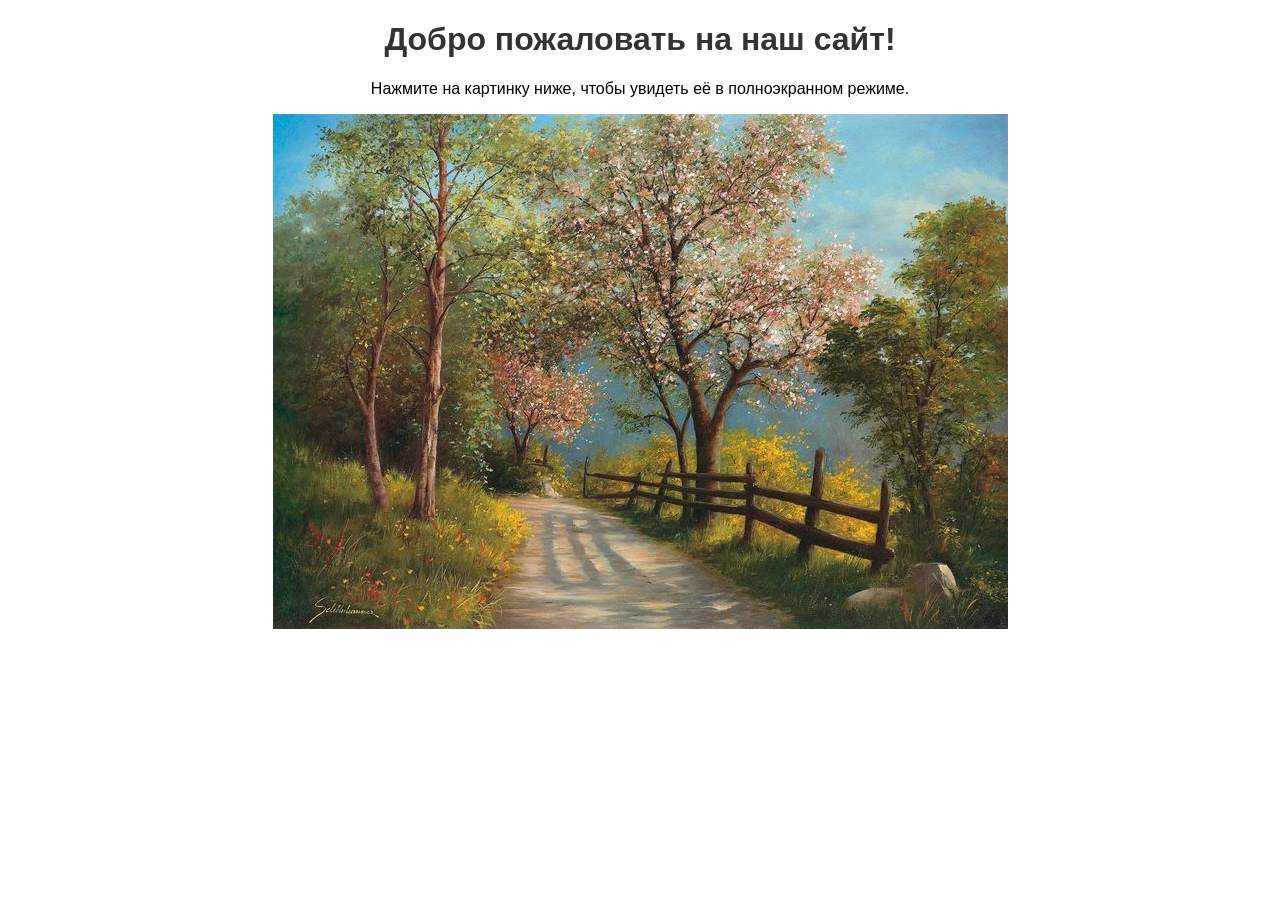
<file: 7 билет/index.html>
<!DOCTYPE html>
<html lang="ru">
    <link href="style.css" rel="stylesheet" type="text/css" media="all">
<head>
    <meta charset="UTF-8">
    <meta name="viewport" content="width=device-width, initial-scale=1.0">
    <title>Главная страница</title>
    <style>
        body {
            font-family: Arial, sans-serif;
            margin: 20px;
            text-align: center;
        }
        h1 {
            color: #333;
        }
        img {
            cursor: pointer;
            max-width: 100%;
            height: auto;
        }
    </style>
</head>
<body>
    <h1>Добро пожаловать на наш сайт!</h1>
    <p>Нажмите на картинку ниже, чтобы увидеть её в полноэкранном режиме.</p>
    <a href="2.html">
        <img src="Фото/Фото1.jpg" alt="Нажмите, чтобы увидеть картинку в полном размере">
    </a>
</body>
</html>
</file>
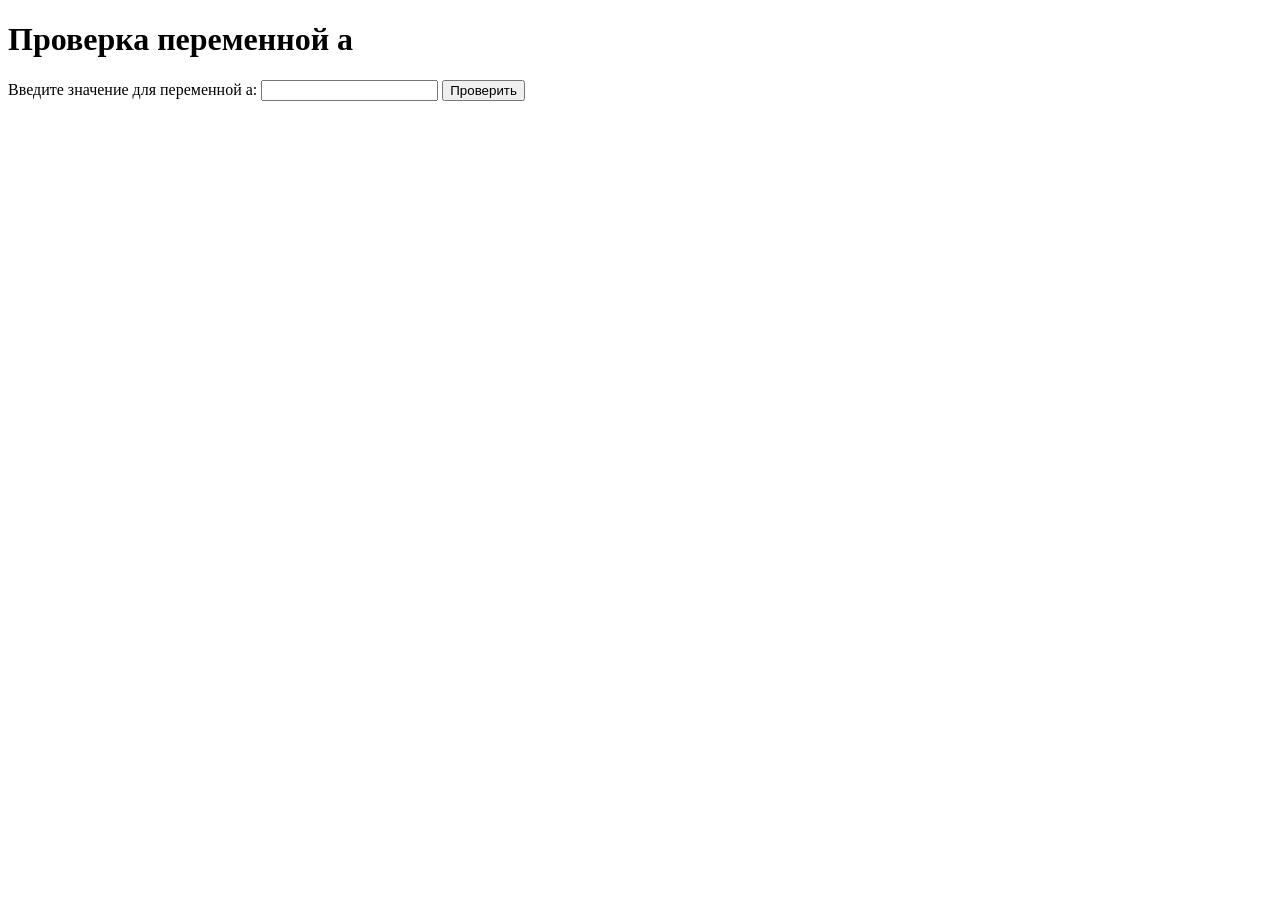
<file: 2 билет/Билет 2(2)/index.html>
<!DOCTYPE html>
<html>
<head>
<title>Проверка переменной a</title>
</head>
<body>
<h1>Проверка переменной a</h1>
<label for="value">Введите значение для переменной a: </label>
<input type="text" id="value">
<button onclick="checkValue()">Проверить</button>
<p id="result"></p>

<script>
function checkValue() {
  var userInput = document.getElementById("value").value;
  var a = parseInt(userInput);

  if (a === 10) {
    document.getElementById("result").innerHTML = "Верно";
  } else {
    document.getElementById("result").innerHTML = "Неверно";
  }
}
</script>
</body>
</html>
</file>
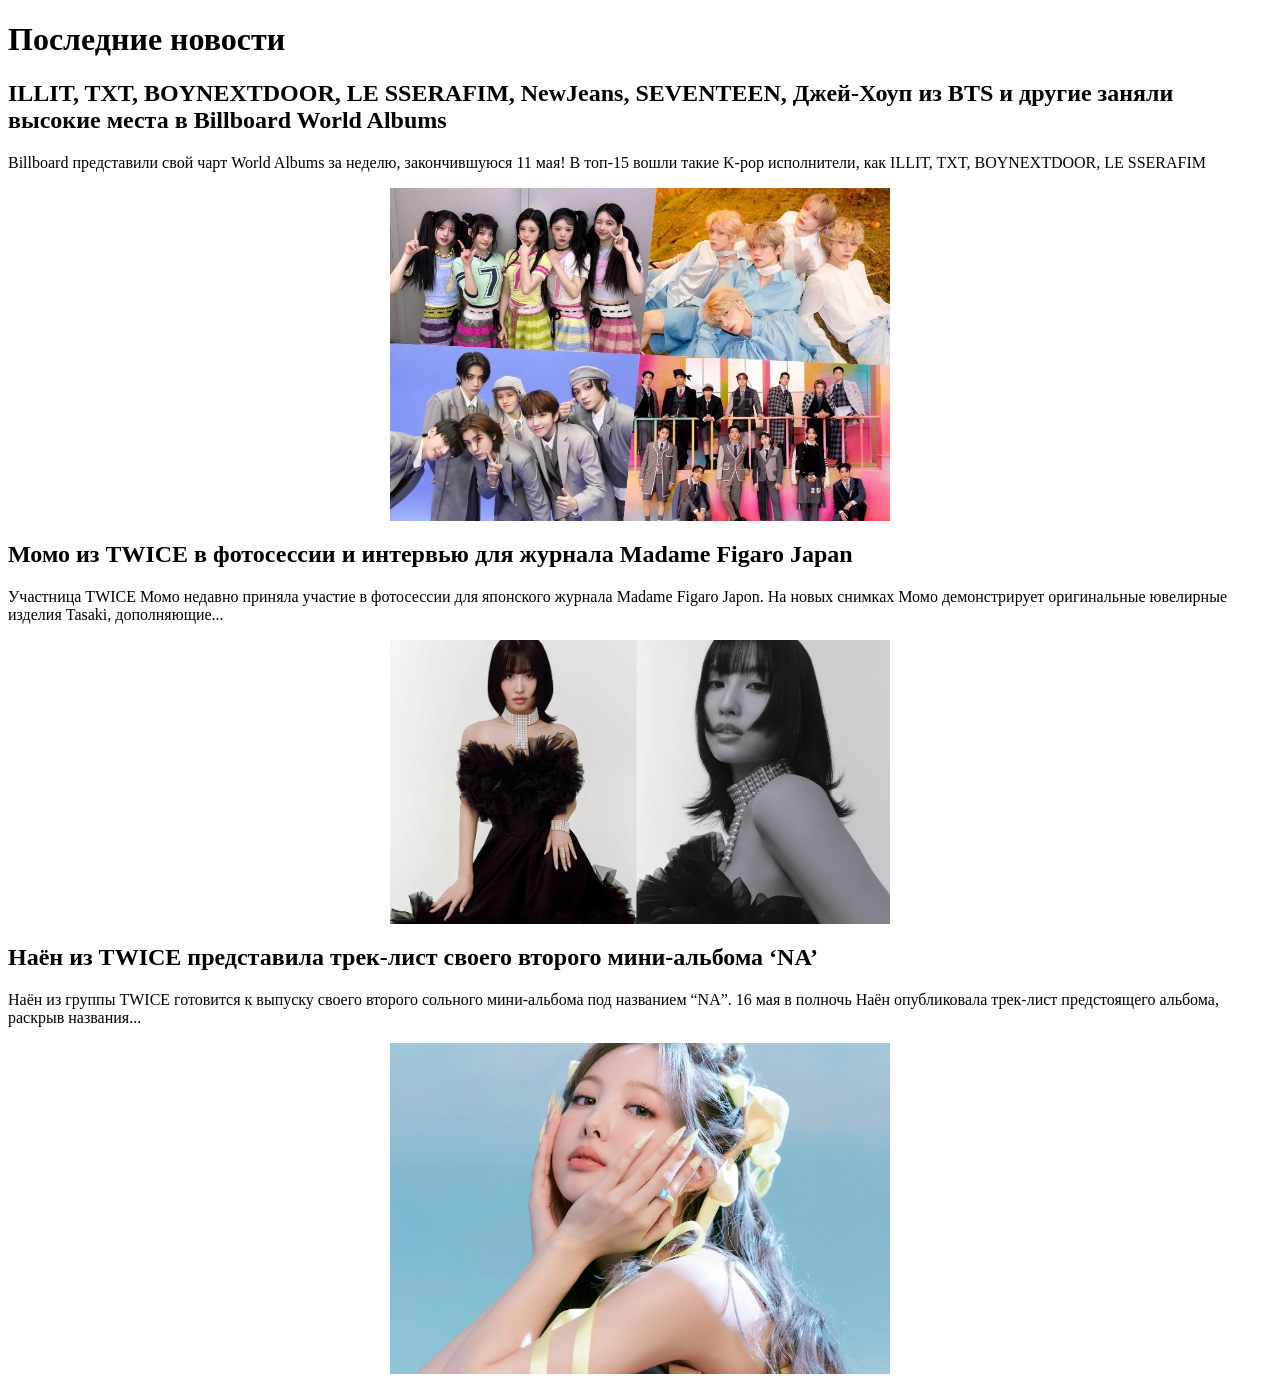
<file: 3 билет/3.2/index.html>
<!DOCTYPE html>
<html>
<head>
    <title>Статья о последних новостях</title>
    <style>
        img {
            max-width: 500px;
            height: auto;
            display: block;
            margin: 0 auto;
        }
    </style>
</head>
<body>
    <h1>Последние новости</h1>

    <h2>ILLIT, TXT, BOYNEXTDOOR, LE SSERAFIM, NewJeans, SEVENTEEN, Джей-Хоуп из BTS и другие заняли высокие места в Billboard World Albums</h2>
    <p>Billboard представили свой чарт World Albums за неделю, закончившуюся 11 мая! В топ-15 вошли такие K-pop исполнители, как ILLIT, TXT, BOYNEXTDOOR, LE SSERAFIM </p>
    <img src="3.jpg" alt="Фото">

    <h2>Момо из TWICE в фотосессии и интервью для журнала Madame Figaro Japan</h2>
    <p>Участница TWICE Момо недавно приняла участие в фотосессии для японского журнала Madame Figaro Japon. На новых снимках Момо демонстрирует оригинальные ювелирные изделия Tasaki, дополняющие...</p>
    <img src="4.jpg" alt="Фото">

    <h2>Наён из TWICE представила трек-лист своего второго мини-альбома ‘NA’</h2>
    <p>Наён из группы TWICE готовится к выпуску своего второго сольного мини-альбома под названием “NA”.

        16 мая в полночь Наён опубликовала трек-лист предстоящего альбома, раскрыв названия...</p>
    <img src="5.jpg" alt="Фото">

</body>
</html>
</file>
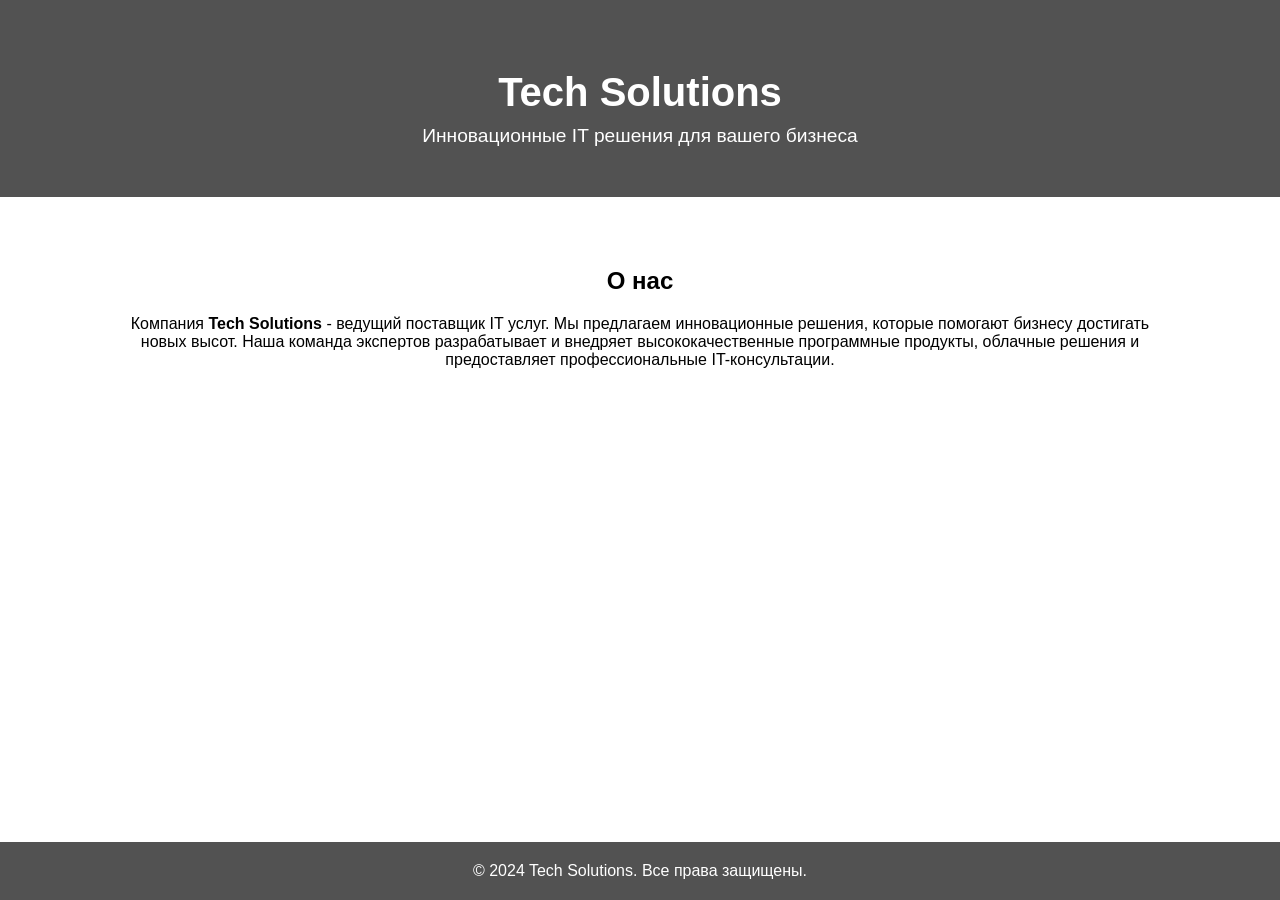
<file: 6 билет/6.2/index.html>
<!DOCTYPE html>
<html lang="ru">
<head>
    <meta charset="UTF-8">
    <meta name="viewport" content="width=device-width, initial-scale=1.0">
    <title>Tech Solutions - Сайт-визитка</title>
    <link rel="stylesheet" href="styles.css">
</head>
<body>
    <div class="container">
        <header class="header">
            <h1>Tech Solutions</h1>
            <p>Инновационные IT решения для вашего бизнеса</p>
        </header>
        <main class="content">
            <section class="about">
                <h2>О нас</h2>
                <p>Компания <strong>Tech Solutions</strong> - ведущий поставщик IT услуг. Мы предлагаем инновационные решения, которые помогают бизнесу достигать новых высот. Наша команда экспертов разрабатывает и внедряет высококачественные программные продукты, облачные решения и предоставляет профессиональные IT-консультации.</p>
            </section>
        </main>
        <footer class="footer">
            <p>&copy; 2024 Tech Solutions. Все права защищены.</p>
        </footer>
    </div>
</body>
</html>
</file>
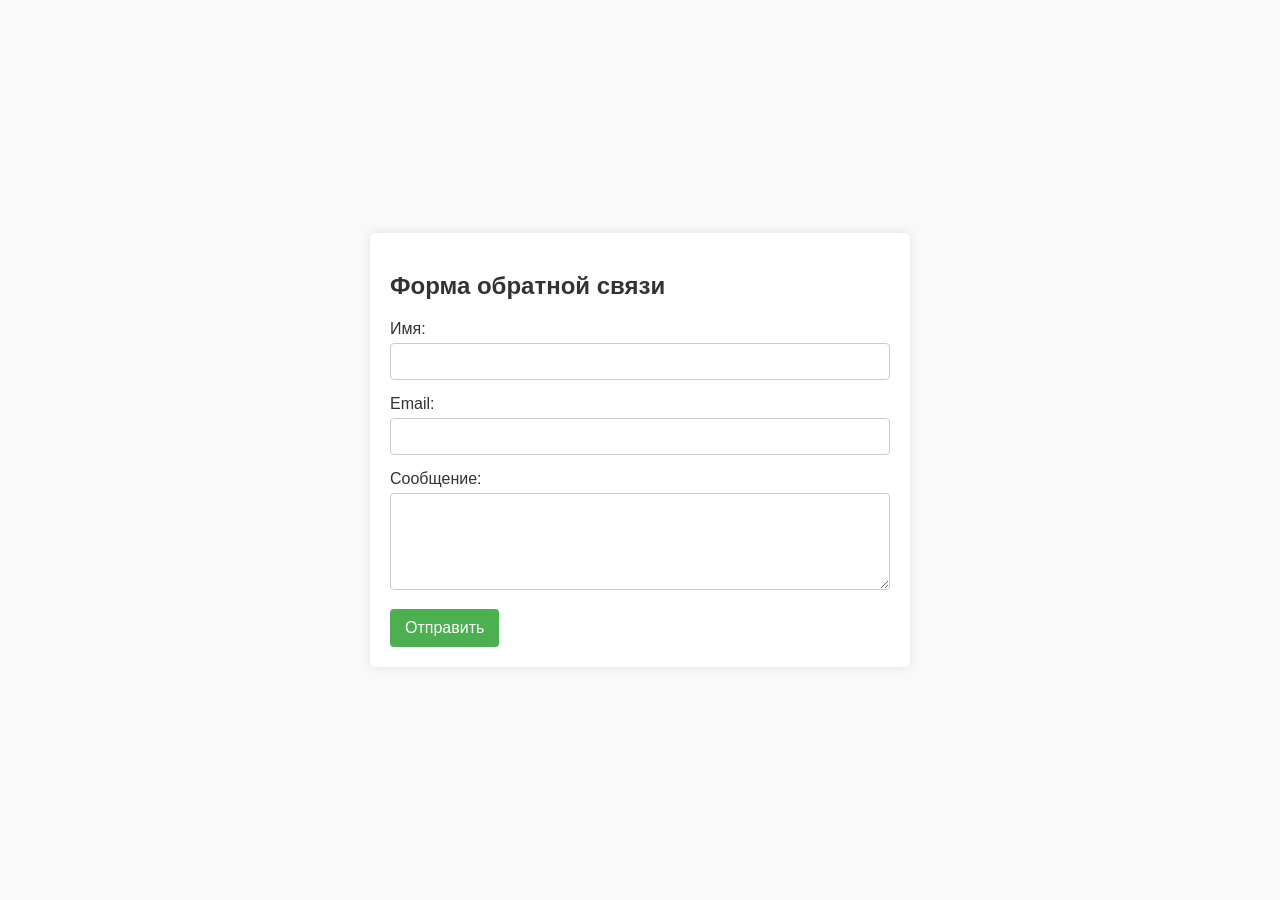
<file: 8 билет/1/Index.html>
<!DOCTYPE html>
<html lang="ru">
<head>
    <meta charset="UTF-8">
    <meta name="viewport" content="width=device-width, initial-scale=1.0">
    <title>Форма обратной связи</title>
    <style>
    body {
    font-family: Arial, sans-serif;
    background-color: #f9f9f9;
    margin: 0;
    padding: 0;
    display: flex;
    justify-content: center;
    align-items: center;
    height: 100vh;
}

.form-container {
    background-color: #fff;
    padding: 20px;
    border-radius: 5px;
    box-shadow: 0 0 10px rgba(0, 0, 0, 0.1);
    max-width: 500px;
    width: 100%;
}

h2 {
    margin-bottom: 20px;
    color: #333;
}

.form-group {
    margin-bottom: 15px;
}

.form-group label {
    display: block;
    margin-bottom: 5px;
    color: #333;
}

.form-group input,
.form-group textarea {
    width: 100%;
    padding: 10px;
    border: 1px solid #ccc;
    border-radius: 4px;
    box-sizing: border-box;
}

button {
    background-color: #4CAF50;
    color: white;
    padding: 10px 15px;
    border: none;
    border-radius: 4px;
    cursor: pointer;
    font-size: 16px;
}

button:hover {
    background-color: #45a049;
}

#success-message {
    margin-top: 15px;
    color: green;
}

    </style>
</head>
<body>
    <div class="form-container">
        <h2>Форма обратной связи</h2>
        <form id="feedback-form">
            <div class="form-group">
                <label for="name">Имя:</label>
                <input type="text" id="name" name="name" required>
            </div>
            <div class="form-group">
                <label for="email">Email:</label>
                <input type="email" id="email" name="email" required>
            </div>
            <div class="form-group">
                <label for="message">Сообщение:</label>
                <textarea id="message" name="message" rows="5" required></textarea>
            </div>
            <button type="submit">Отправить</button>
        </form>
        <p id="success-message" style="display:none;">Форма успешно отправлена!</p>
    </div>
    <script>
    document.getElementById('feedback-form').addEventListener('submit', function(event) {
    event.preventDefault();
    document.getElementById('success-message').style.display = 'block';
});
    </script>
</body>
</html>
</file>
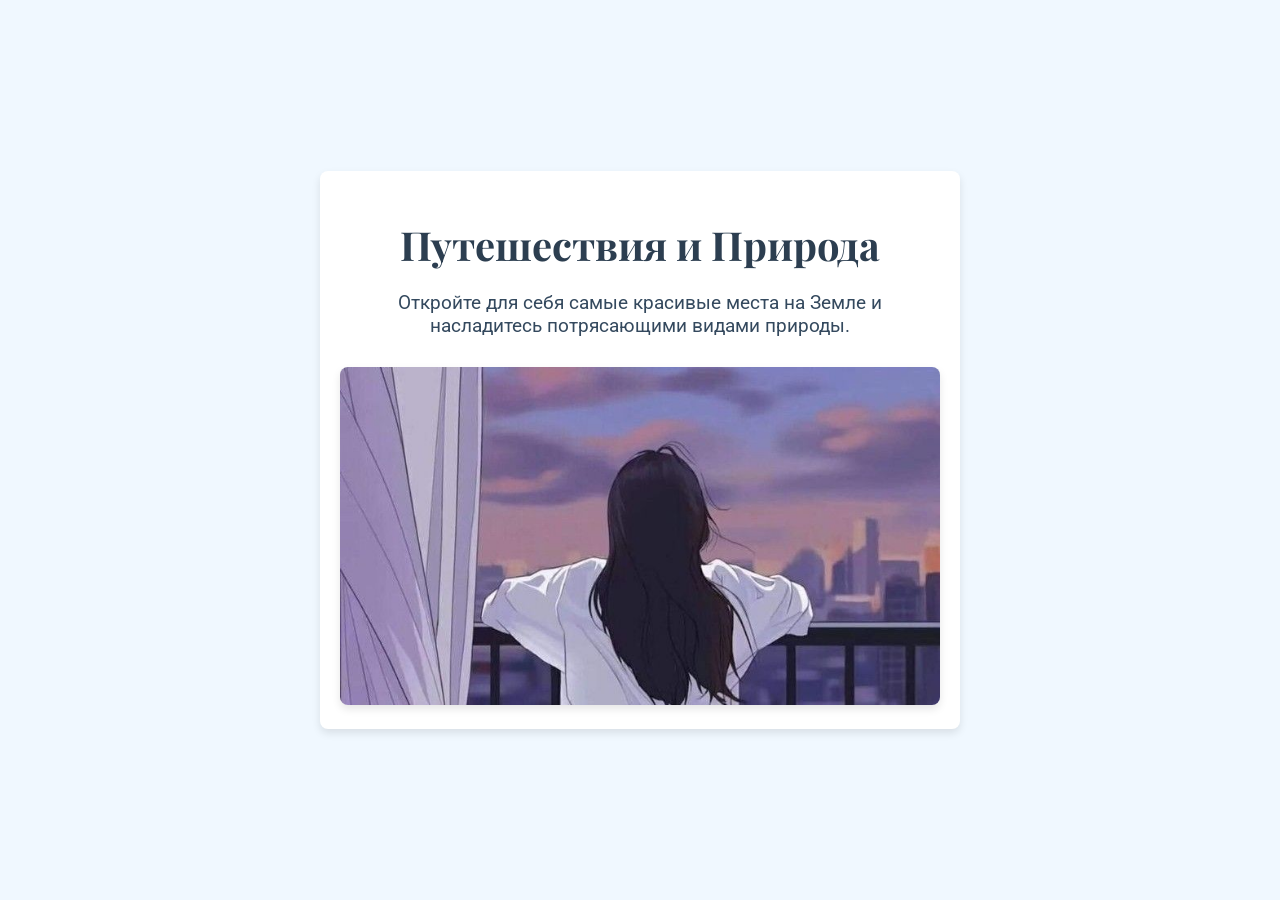
<file: 8 билет/2/index.html>
<!DOCTYPE html>
<html lang="ru">
    <head>
        <meta charset="UTF-8">
        <meta name="viewport" content="width=device-width, initial-scale=1.0">
        <title>Путешествия и Природа</title>
        <link href="https://fonts.googleapis.com/css2?family=Playfair+Display:wght@700&family=Roboto:wght@400&display=swap" rel="stylesheet">
        <style>
body {
    font-family: 'Roboto', sans-serif;
    background-color: #f0f8ff;
    margin: 0;
    display: flex;
    justify-content: center;
    align-items: center;
    height: 100vh;
}

.container {
    text-align: center;
    background-color: #ffffff;
    padding: 20px;
    border-radius: 8px;
    box-shadow: 0 4px 8px rgba(0, 0, 0, 0.1);
    max-width: 600px;
}

h1 {
    font-family: 'Playfair Display', serif;
    font-size: 2.5em;
    color: #2c3e50;
    margin-bottom: 20px;
}

p {
    font-size: 1.2em;
    color: #34495e;
    margin-bottom: 30px;
}

.nature-image {
    max-width: 100%;
    border-radius: 8px;
    box-shadow: 0 4px 8px rgba(0, 0, 0, 0.1);
}

        </style>
    </head>    
<body>
    <div class="container">
        <h1>Путешествия и Природа</h1>
        <p>Откройте для себя самые красивые места на Земле и насладитесь потрясающими видами природы.</p>
        <img src="7.jpg" alt="Природа" class="nature-image">
    </div>
</body>
</html>
</file>
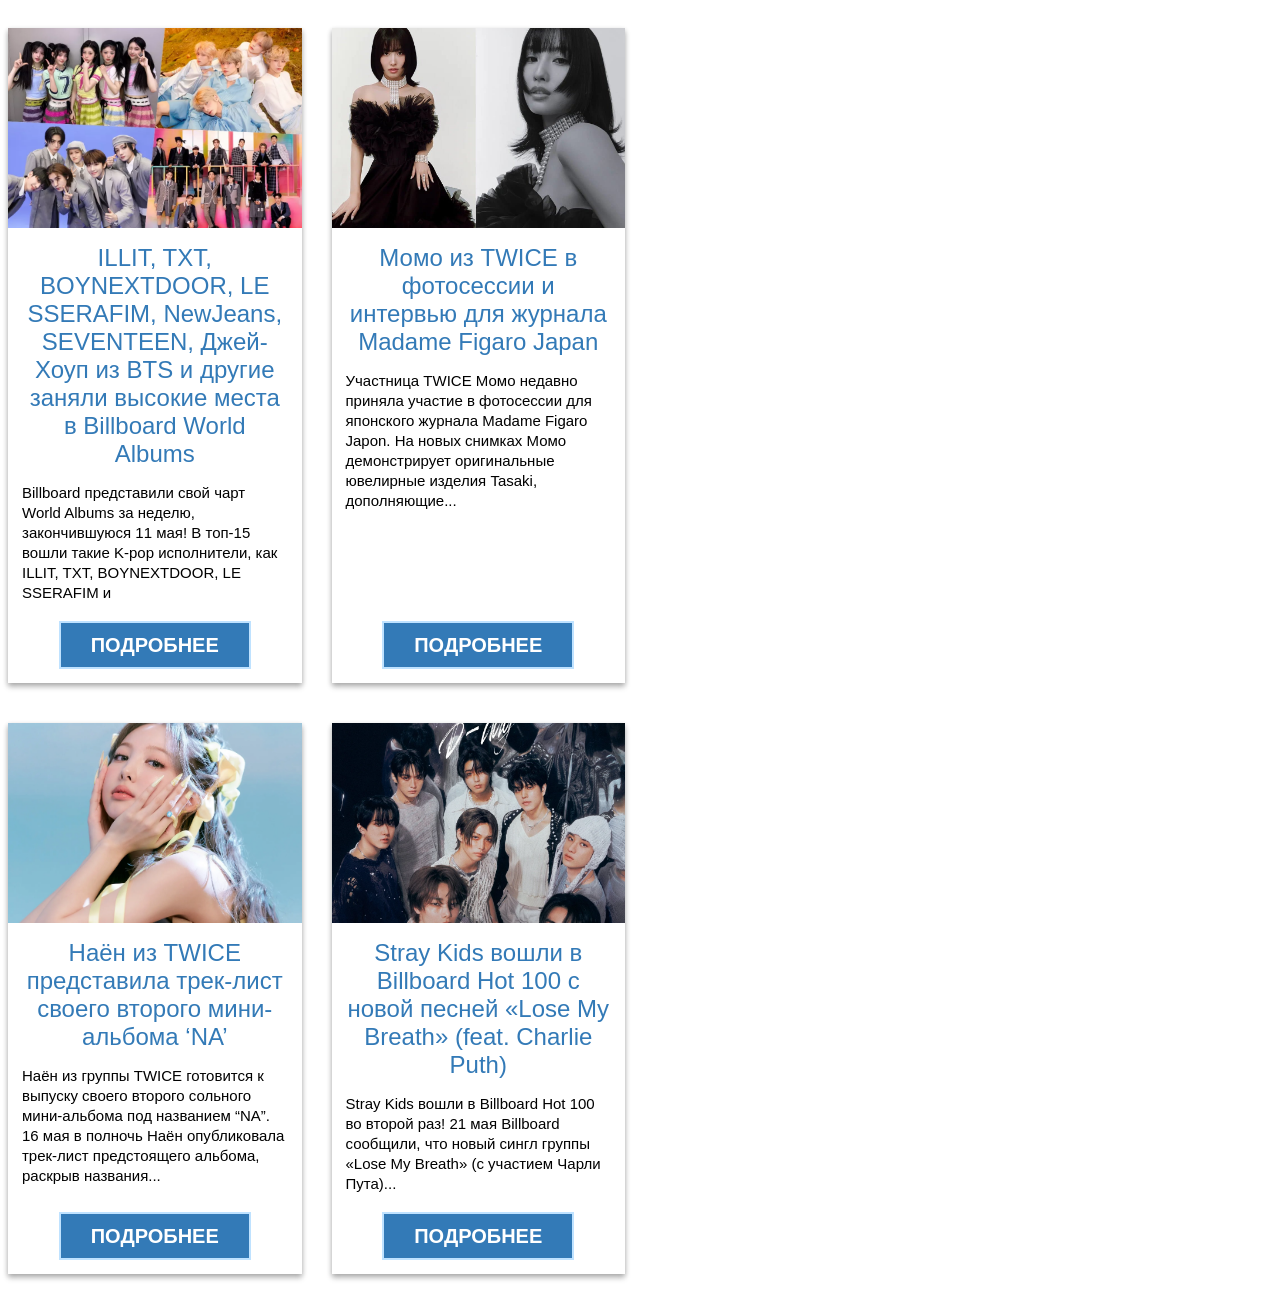
<file: 3 билет/3.2.(2)/3.2/index.html>
<!DOCTYPE html>
<html lang="en">
<head>
    <meta charset="UTF-8">
    <meta name="viewport" content="width=device-width, initial-scale=1.0">
    <title>Новости</title>
    <link rel="stylesheet" href="style.css">
</head>
<body>

<section class="grid">

    <article class="grid-item">

        <div class="image">
            <img src="3.jpg" alt="Image">
        </div>

        <div class="info">

            <h2>ILLIT, TXT, BOYNEXTDOOR, LE SSERAFIM, NewJeans, SEVENTEEN, Джей-Хоуп из BTS и другие заняли высокие места в Billboard World Albums</h2>

            <div class="info-text">
                <p>Billboard представили свой чарт World Albums за неделю, закончившуюся 11 мая! В топ-15 вошли такие K-pop исполнители, как ILLIT, TXT, BOYNEXTDOOR, LE SSERAFIM и </p>
            </div>

            <div class="button-wrap">
                <a class="atuin-btn" href="#link">Подробнее</a>
            </div>

        </div>

    </article>

    <article class="grid-item">

        <div class="image">
            <img src="4.jpg" alt="Image">
        </div>

        <div class="info">

            <h2>Момо из TWICE в фотосессии и интервью для журнала Madame Figaro Japan</h2>

            <div class="info-text">
                <p>Участница TWICE Момо недавно приняла участие в фотосессии для японского журнала Madame Figaro Japon. На новых снимках Момо демонстрирует оригинальные ювелирные изделия Tasaki, дополняющие...</p>
            </div>

            <div class="button-wrap">
                <a class="atuin-btn" href="#link">Подробнее</a>
            </div>

        </div>

    </article>

</section>

<section class="grid">

    <article class="grid-item">

        <div class="image">
            <img src="5.jpg" alt="Image">
        </div>

        <div class="info">

            <h2>Наён из TWICE представила трек-лист своего второго мини-альбома ‘NA’</h2>

            <div class="info-text">
                <p>Наён из группы TWICE готовится к выпуску своего второго сольного мини-альбома под названием “NA”.

                    16 мая в полночь Наён опубликовала трек-лист предстоящего альбома, раскрыв названия...</p>
            </div>

            <div class="button-wrap">
                <a class="atuin-btn" href="#link">Подробнее</a>
            </div>

        </div>

    </article>
    
    <article class="grid-item">

        <div class="image">
            <img src="6.jpg" alt="Image">
        </div>

        <div class="info">

            <h2>Stray Kids вошли в Billboard Hot 100 с новой песней «Lose My Breath» (feat. Charlie Puth)</h2>

            <div class="info-text">
                <p>Stray Kids вошли в Billboard Hot 100 во второй раз!

                    21 мая Billboard сообщили, что новый сингл группы «Lose My Breath» (с участием Чарли Пута)...</p>
            </div>

            <div class="button-wrap">
                <a class="atuin-btn" href="#link">Подробнее</a>
            </div>

        </div>

    </article>

</section>

</body>
</html>
</file>
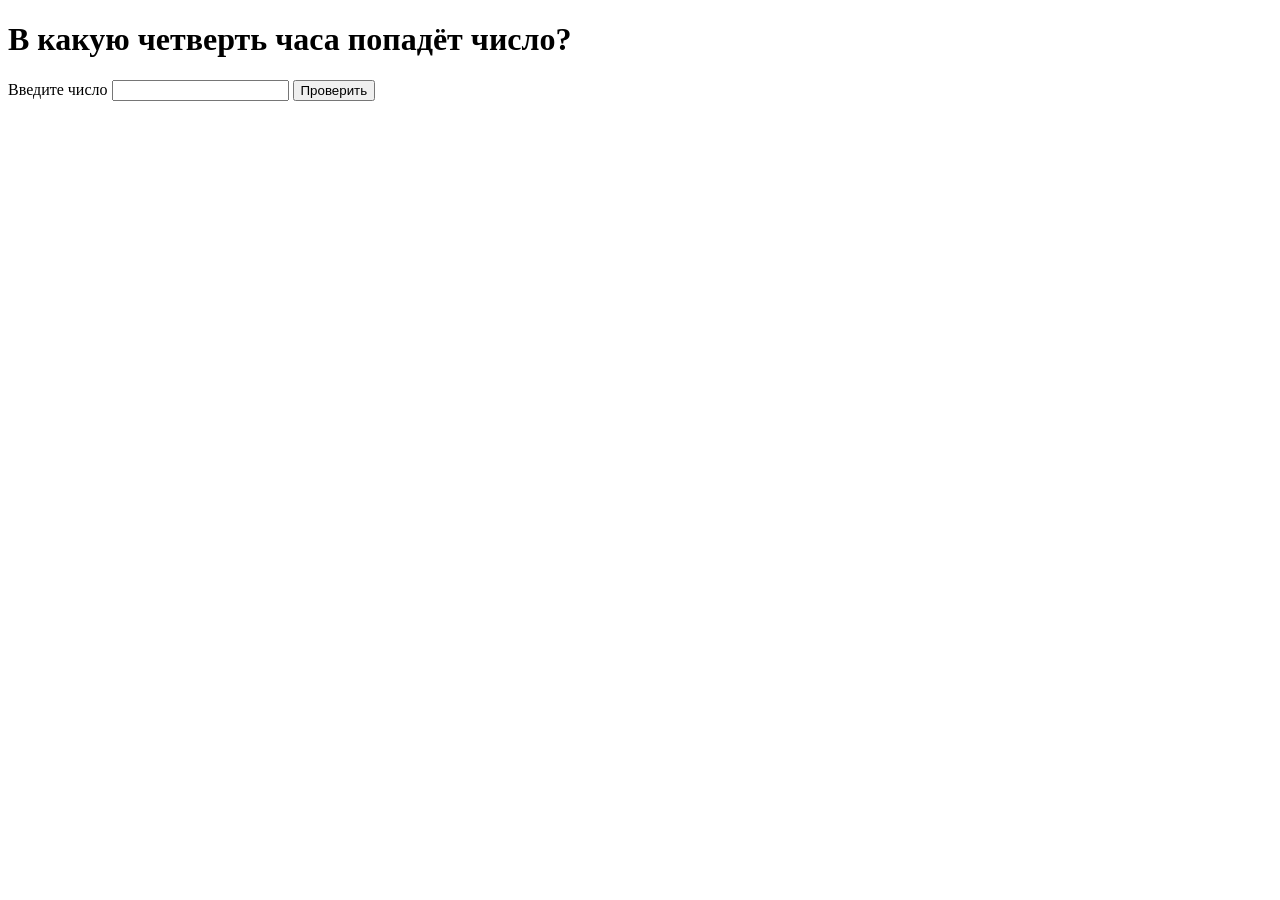
<file: 10 билет/10.1.html>
<!DOCTYPE html>
<html>
<head>
<title>В какую четверть часа попадёт число?</title>
</head>
<body>
<h1>В какую четверть часа попадёт число?</h1>
<label for="value">Введите число</label>
<input type="text" id="value">
<button onclick="checkValue()">Проверить</button>
<p id="result"></p>

<script>
function determineQuarter(min) {
    if (min >= 0 && min <= 14) {
        return "Первая четверть часа";
    } else if (min >= 15 && min <= 29) {
        return "Вторая четверть часа";
    } else if (min >= 30 && min <= 44) {
        return "Третья четверть часа";
    } else if (min >= 45 && min <= 59) {
        return "Четвертая четверть часа";
    } else {
        return "Число вне диапазона от 0 до 59";
    }
}

function checkValue() {
    let inputValue = document.getElementById("value").value;
    let min = parseInt(inputValue, 10);
    let result = determineQuarter(min);
    document.getElementById("result").innerText = result;
}
</script>
</body>
</html>
</file>
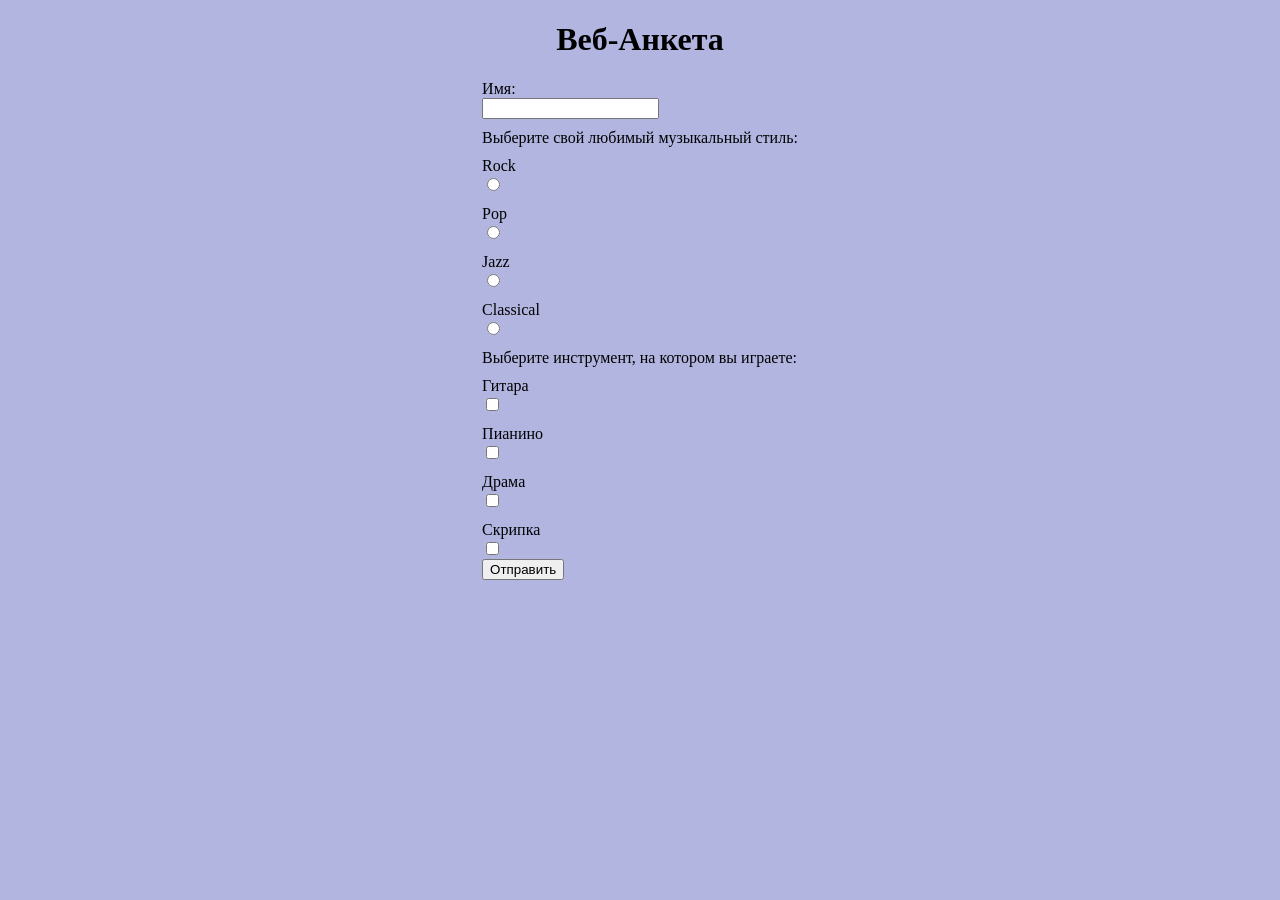
<file: 10 билет/10.2.html>
<!DOCTYPE html>
<head>
<meta charset="UTF-8">
<title>Веб-Анкета</title>
<style>
label {
    display: block;
    margin-top: 10px;
    }
html {
    display: table;
    margin: auto;
}
</style>
</head>
<body bgcolor="#b1b5e">
<h1 align="center">Веб-Анкета</h1>
<form id="musician-form">   
<label for="name">Имя:</label>
<input type="text" id="name" required>
<label>Выберите свой любимый музыкальный стиль:</label>
<label for="rock">Rock</label>
<input type="radio" id="rock" name="musicStyle" value="Rock">
<label for="pop">Pop</label>
<input type="radio" id="pop" name="musicStyle" value="Pop">
<label for="jazz">Jazz</label>
<input type="radio" id="jazz" name="musicStyle" value="Jazz">
<label for="classical">Classical</label>
<input type="radio" id="classical" name="musicStyle" value="Classical">
 <br>
<label>Выберите инструмент, на котором вы играете:</label>
<label for="guitar">Гитара</label>
<input type="checkbox" id="guitar" name="instrument" value="Guitar">
<label for="piano">Пианино</label>
<input type="checkbox" id="piano" name="instrument" value="Piano">
<label for="drums">Драма</label>
<input type="checkbox" id="drums" name="instrument" value="Drums">
<label for="violin">Скрипка</label>
<input type="checkbox" id="violin" name="instrument" value="Violin">
<br>
<button type="submit">Отправить</button>
</form>
</body>
</html>
</file>
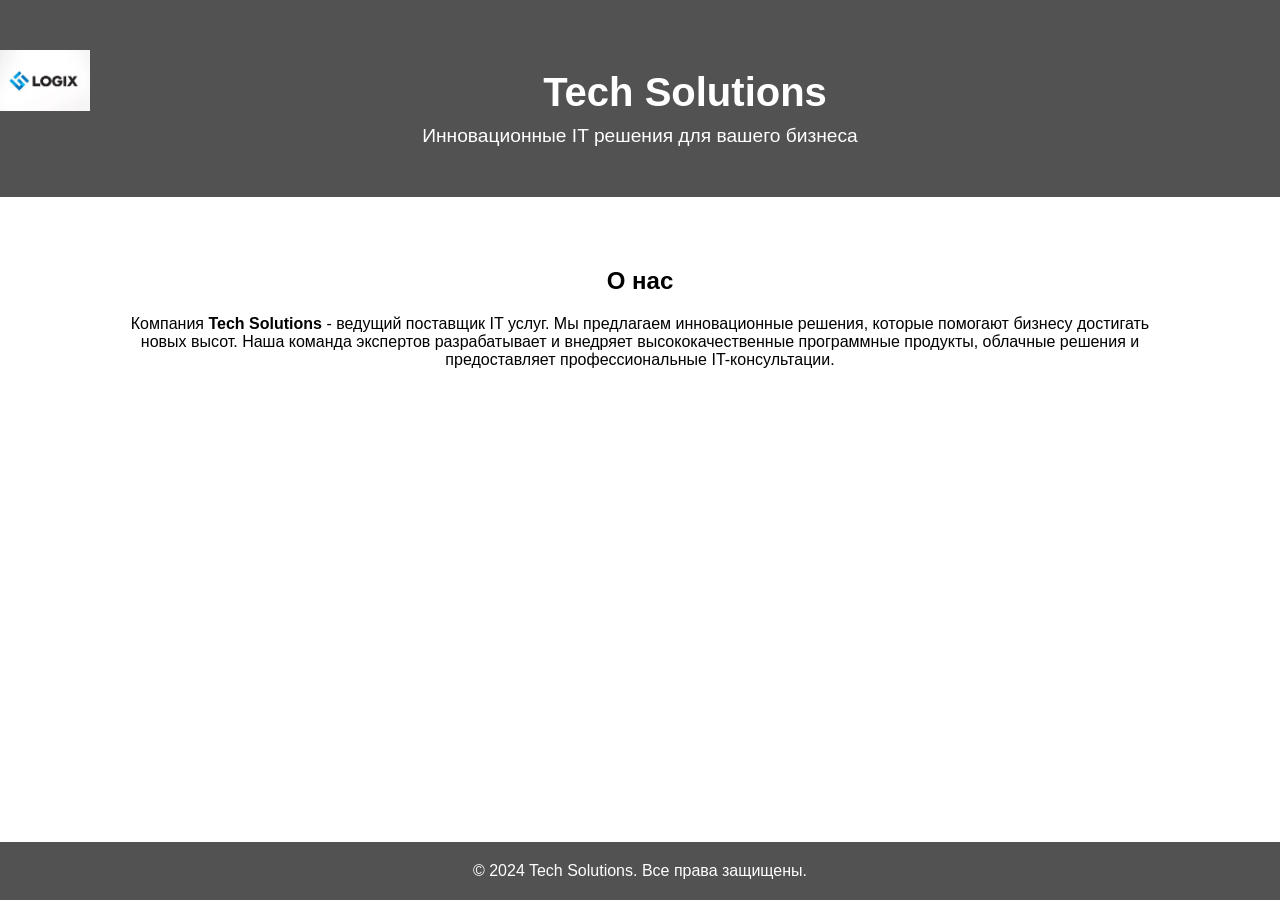
<file: 6 БИЛЕТ ПРАВКИ/index (8).html>
<!DOCTYPE html>
<html lang="ru">
<head>
    <meta charset="UTF-8">
    <meta name="viewport" content="width=device-width, initial-scale=1.0">
    <title>Tech Solutions - Сайт-визитка</title>
    <link rel="stylesheet" href="styles.css">
    <link rel="shortcut icon" href="favicon.ico" type="image/x-icon">
</head>
<body>
    <div class="container">
        <header class="header">
            <div class="logo"><img src="bfa3e703e7c7a912bd18ad2d618a797b.png" alt="Логотип Tech Solutions"></div> <!-- Строка с логотипом слева -->
            <h1>Tech Solutions</h1>
            <p>Инновационные IT решения для вашего бизнеса</p>
        </header>
        <main class="content">
            <section class="about">
                <h2>О нас</h2>
                <p>Компания <strong>Tech Solutions</strong> - ведущий поставщик IT услуг. Мы предлагаем инновационные решения, которые помогают бизнесу достигать новых высот. Наша команда экспертов разрабатывает и внедряет высококачественные программные продукты, облачные решения и предоставляет профессиональные IT-консультации.</p>
            </section>
        </main>
        <footer class="footer">
            <p>&copy; 2024 Tech Solutions. Все права защищены.</p>
        </footer>
    </div>
</body>
</html>
</file>
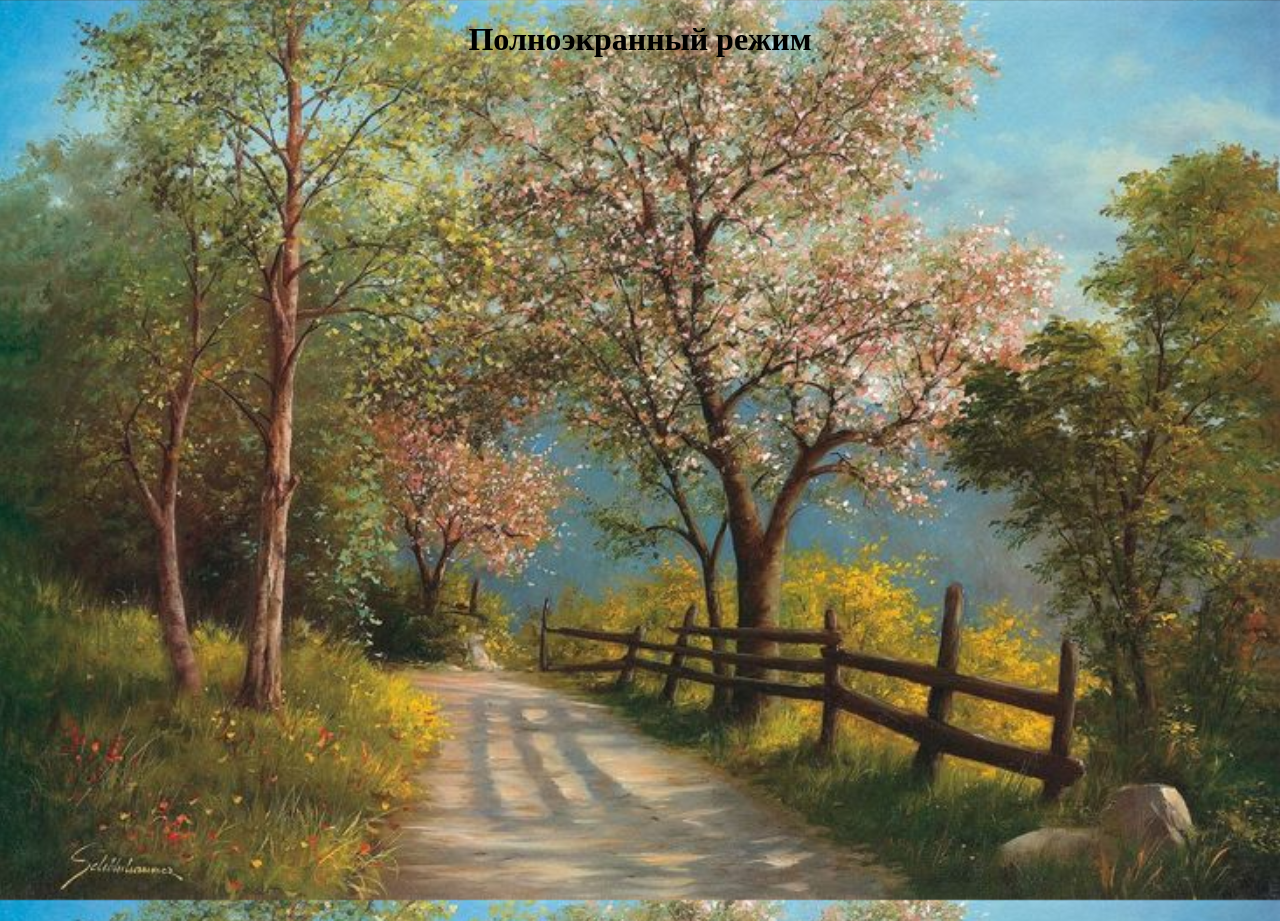
<file: 7 билет/2.html>
<!DOCTYPE html>
<html lang="ru">
<link href="style.css" rel="stylesheet" type="text/css" media="all">
    <head>
        <meta http-equiv="Content-Type" content="text/html; charset=utf-8">
        <title>Полноэкранный режим</title>
        <style>
            body {
                background-image: url('Фото/Фото1.jpg');
                background-size: cover;
                background-position: center;
                margin: 0;
                padding: 0;
            }
        </style>
    </head>
    <body>
        <h1 ALIGN="center"  >
            Полноэкранный режим   
        </h1>
    </body>
</html>
</file>
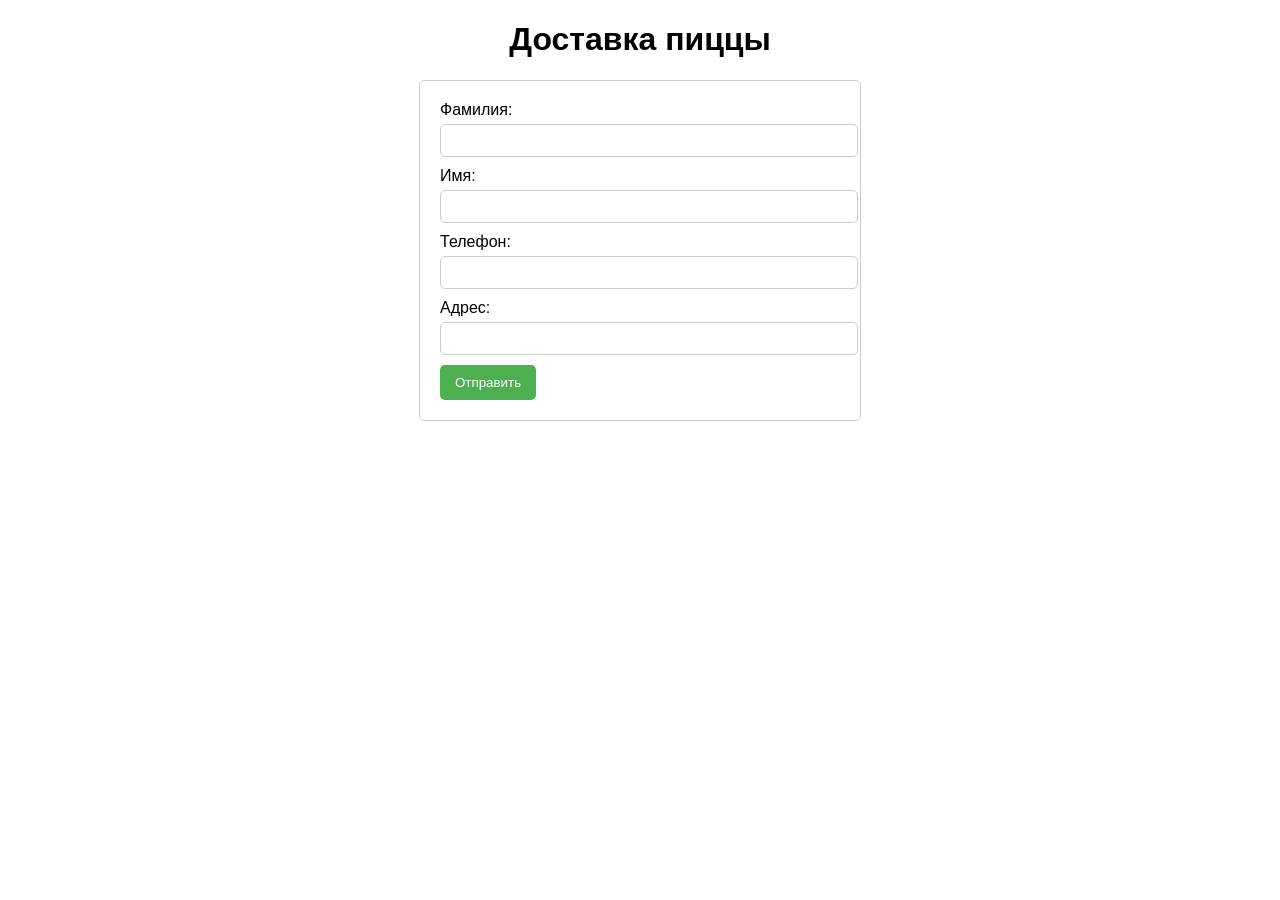
<file: 9 БИЛЕТ/9.1.html>
<!DOCTYPE html>
<html>
<head>
    <title>Форма обратной связи</title>
    <style>
body {
  font-family: Arial, sans-serif;
  margin: 0;
  padding: 0;
}

h1 {
  text-align: center;
}

form {
  max-width: 400px;
  margin: 0 auto;
  padding: 20px;
  border: 1px solid #ccc;
  border-radius: 5px;
}

label {
  display: block;
  margin-bottom: 5px;
}

input[type="text"], input[type="tel"] {
  width: 100%;
  padding: 8px;
  margin-bottom: 10px;
  border: 1px solid #ccc;
  border-radius: 5px;
}

input[type="submit"] {
  background-color: #4CAF50;
  color: white;
  padding: 10px 15px;
  border: none;
  border-radius: 5px;
  cursor: pointer;
}

input[type="submit"]:hover {
  background-color: #45a049;
}
    </style>
</head>
<body>
    <h1>Доставка пиццы</h1>
    <form action="#" method="post">
        <label for="surname">Фамилия:</label>
        <input type="text" id="surname" name="surname" required>
        
        <label for="name">Имя:</label>
        <input type="text" id="name" name="name" required>
        
        <label for="phone">Телефон:</label>
        <input type="tel" id="phone" name="phone" required>
        
        <label for="address">Адрес:</label>
        <input type="text" id="address" name="address" required>
        
        <input type="submit" value="Отправить">
    </form>
</body>
</html>
</file>
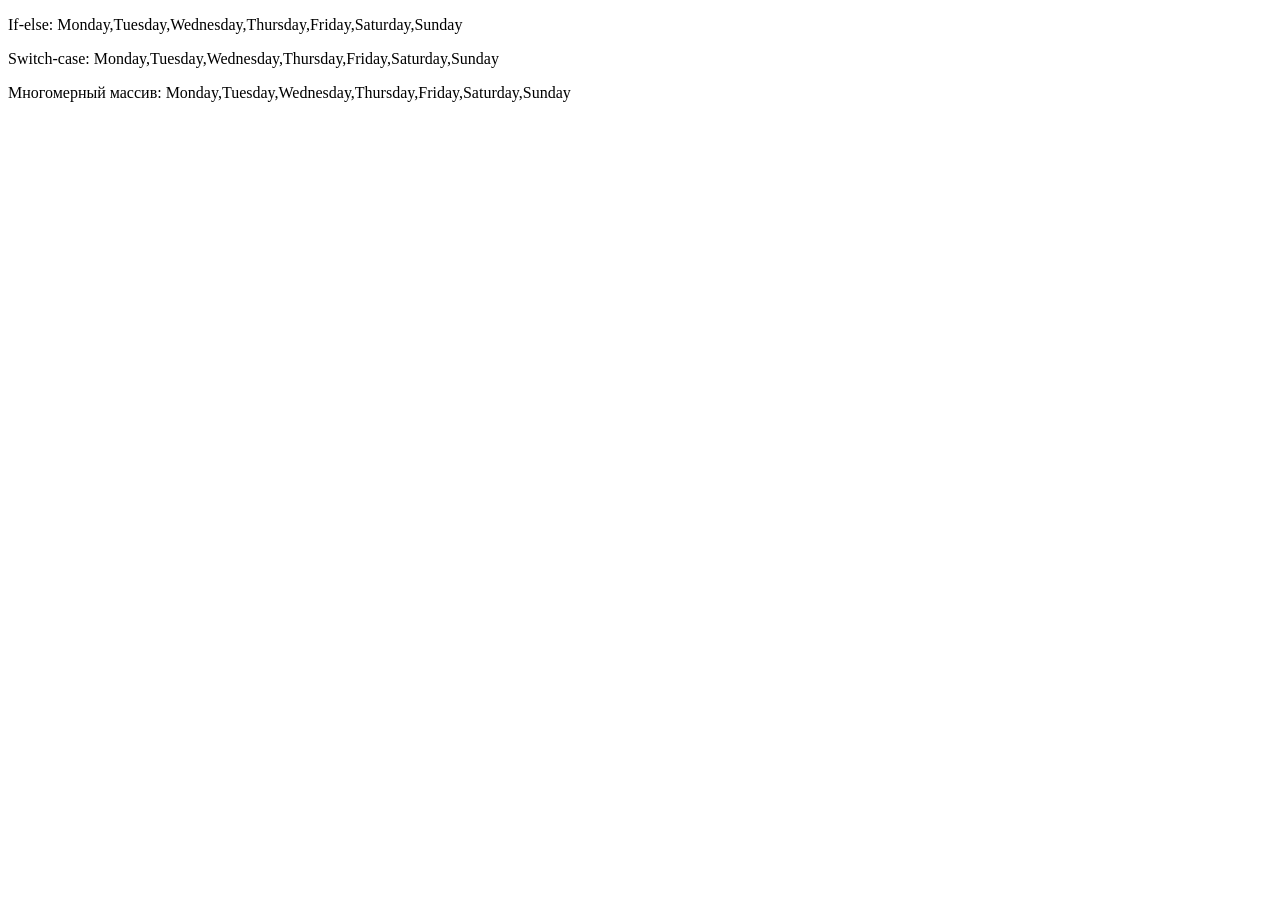
<file: 9 БИЛЕТ/9.2.html>
<!DOCTYPE html>
<html lang="en">
<head>
<meta charset="UTF-8">
<meta name="viewport" content="width=device-width, initial-scale=1.0">
<title>Task</title>
</head>
<body>
    <p id="result1"></p>
    <p id="result2"></p>
    <p id="result3"></p>
    <script>
        var lang = 'en';
        var arr;
        if (lang === 'ru') {
            arr = ['Понедельник', 'Вторник', 'Среда', 'Четверг', 'Пятница', 'Суббота', 'Воскресенье'];
        } else {
            arr = ['Monday', 'Tuesday', 'Wednesday', 'Thursday', 'Friday', 'Saturday', 'Sunday'];
        }
        document.getElementById("result1").innerText = "If-else: " + arr;
        switch (lang) {
            case 'ru':
                arr = ['Понедельник', 'Вторник', 'Среда', 'Четверг', 'Пятница', 'Суббота', 'Воскресенье'];
                break;
            case 'en':
                arr = ['Monday', 'Tuesday', 'Wednesday', 'Thursday', 'Friday', 'Saturday', 'Sunday'];
                break;
            default:
                arr = [];
        }
        document.getElementById("result2").innerText = "Switch-case: " + arr;
        var days = {
            ru: ['Понедельник', 'Вторник', 'Среда', 'Четверг', 'Пятница', 'Суббота', 'Воскресенье'],
            en: ['Monday', 'Tuesday', 'Wednesday', 'Thursday', 'Friday', 'Saturday', 'Sunday']
        };
        arr = days[lang];
        document.getElementById("result3").innerText = "Многомерный массив: " + arr;
    </script>
</body>
</html>
</file>
<file: 7 билет/style.css>
body, html {
    height: 100%;
  }
  
  .bg {
    background-image: url("Фото/Фото1.jpg");
  
    height: 100%;
  
    /* Центр и масштабирование изображения */
    background-position: center;
    background-repeat: no-repeat;
    background-size: cover;
  }
</file>
<file: 6 билет/6.2/styles.css>
body {
    font-family: Arial, sans-serif;
    margin: 0;
    padding: 0;
    background-color: #fff;
    color: #000;
    display: flex;
    flex-direction: column;
    height: 100vh;
}

.container {
    display: flex;
    flex-direction: column;
    flex-grow: 1;
}

.header {
    text-align: center;
    padding: 50px 0;
    background-color: #525252;
    color: #fff;
}

.header h1 {
    margin: 20px 0 10px;
    font-size: 2.5em;
}

.header p {
    margin: 0;
    font-size: 1.2em;
}

.content {
    text-align: center;
    padding: 50px 0;
    flex-grow: 1;
}

.about,
.services,
.contact {
    margin: 20px auto;
    width: 80%;
}

.footer {
    text-align: center;
    padding: 20px 0;
    background-color: #525252;
    color: #fff;
}

.footer p {
    margin: 0;
}
</file>
<file: 3 билет/3.2.(2)/3.2/style.css>
.grid * {
    box-sizing: border-box;
}

.grid {
    display: grid;
    grid-template-columns: 1fr 1fr 1fr 1fr;
    column-gap: 30px;
    row-gap: 30px;
    padding: 20px 0;
}

@media only screen and (max-width: 1200px) {
    .grid {
        grid-template-columns: 1fr 1fr 1fr;
    }
}

@media only screen and (max-width: 900px) {
    .grid {
        grid-template-columns: 1fr 1fr;
    }
}

@media only screen and (max-width: 600px) {
    .grid {
        grid-template-columns: 1fr;
    }
}

.grid-item {
    box-shadow: 0 2px 5px rgba(0,0,0,0.2), 0 4px 6px rgba(0,0,0,0.2);
    transition: box-shadow .3s;
    width: 100%;
    height: 100%;
}

.grid-item .image {
    height: 200px;
    overflow: hidden;
}

.grid-item .info {
    position: relative;
    height: calc(100% - 200px);
    padding: 16px 14px 80px 14px;
}

.grid-item:hover {
    box-shadow: 0 4px 12px rgba(0,0,0,0.2), 0 16px 20px rgba(0,0,0,0.2);
}

.grid-item .image img {
    transition: transform 280ms ease-in-out;
    display: block;
    width: 100%;
    height: 100%;
    object-fit: cover;
}

.grid-item:hover .image img {
    transform: scale(1.1);
}

.info h2 {
    font-family: 'Roboto', Tahoma, sans-serif;
    color: #337AB7;
    font-size: 24px;
    font-weight: normal;
    margin: 0;
    text-align: center;
}

.info-text p {
    font-size: 15px;
    line-height: 20px;
    font-family: Verdana, sans-serif;
    margin-bottom: 10px;
}

.info-text p:last-child {
    margin-bottom: 0;
}


.grid-item .button-wrap {
    display: block;
    width: 100%;
    position: absolute;
    bottom: 14px;
    left: 0;
    text-align: center;
}

.atuin-btn {
    display: inline-flex;
    text-decoration: none;
    position: relative;
    font-size: 20px;
    line-height: 20px;
    padding: 12px 30px;
    color: #FFF;
    font-weight: bold;
    text-transform: uppercase;
    font-family: 'Roboto', Tahoma, sans-serif;
    background: #337AB7;
    cursor: pointer;
    border: 2px solid #BFE2FF;
}

.atuin-btn:hover,
.atuin-btn:active,
.atuin-btn:focus {
    color: #FFF;
}

.atuin-btn:after,
.atuin-btn:before {
    position: absolute;
    height: 4px;
    left: 50%;
    background: #337AB7;
    bottom: -6px;
    content: "";
    transition: all 280ms ease-in-out;
    width: 0;
}

.atuin-btn:before {
    top: -6px;
}

.atuin-btn:hover:after,
.atuin-btn:hover:before,
.atuin-btn:active:after,
.atuin-btn:active:before,
.atuin-btn:focus:after,
.atuin-btn:focus:before {
    width: 100%;
    left: 0;
}
</file>
<file: 6 БИЛЕТ ПРАВКИ/styles.css>
body {
    font-family: Arial, sans-serif;
    margin: 0;
    padding: 0;
    background-color: #fff;
    color: #000;
    display: flex;
    flex-direction: column;
    height: 100vh;
}

.container {
    display: flex;
    flex-direction: column;
    flex-grow: 1;
}

.header {
    text-align: center;
    padding: 50px 0;
    background-color: #525252;
    color: #fff;
}

.header h1 {
    margin: 20px 0 10px;
    font-size: 2.5em;
}

.header p {
    margin: 0;
    font-size: 1.2em;
}

.content {
    text-align: center;
    padding: 50px 0;
    flex-grow: 1;
}

.about,
.services,
.contact {
    margin: 20px auto;
    width: 80%;
}

.footer {
    text-align: center;
    padding: 20px 0;
    background-color: #525252;
    color: #fff;
}

.footer p {
    margin: 0;
}
.logo {
    float: left;
    margin-right: 0px;
}

.logo img {
    max-width: 90px;
}

/* Стили для шапки сайта */
.header-info {
    display: inline-block;
    vertical-align: top;
}

h1 {
    margin-top: 0;
}
</file>
